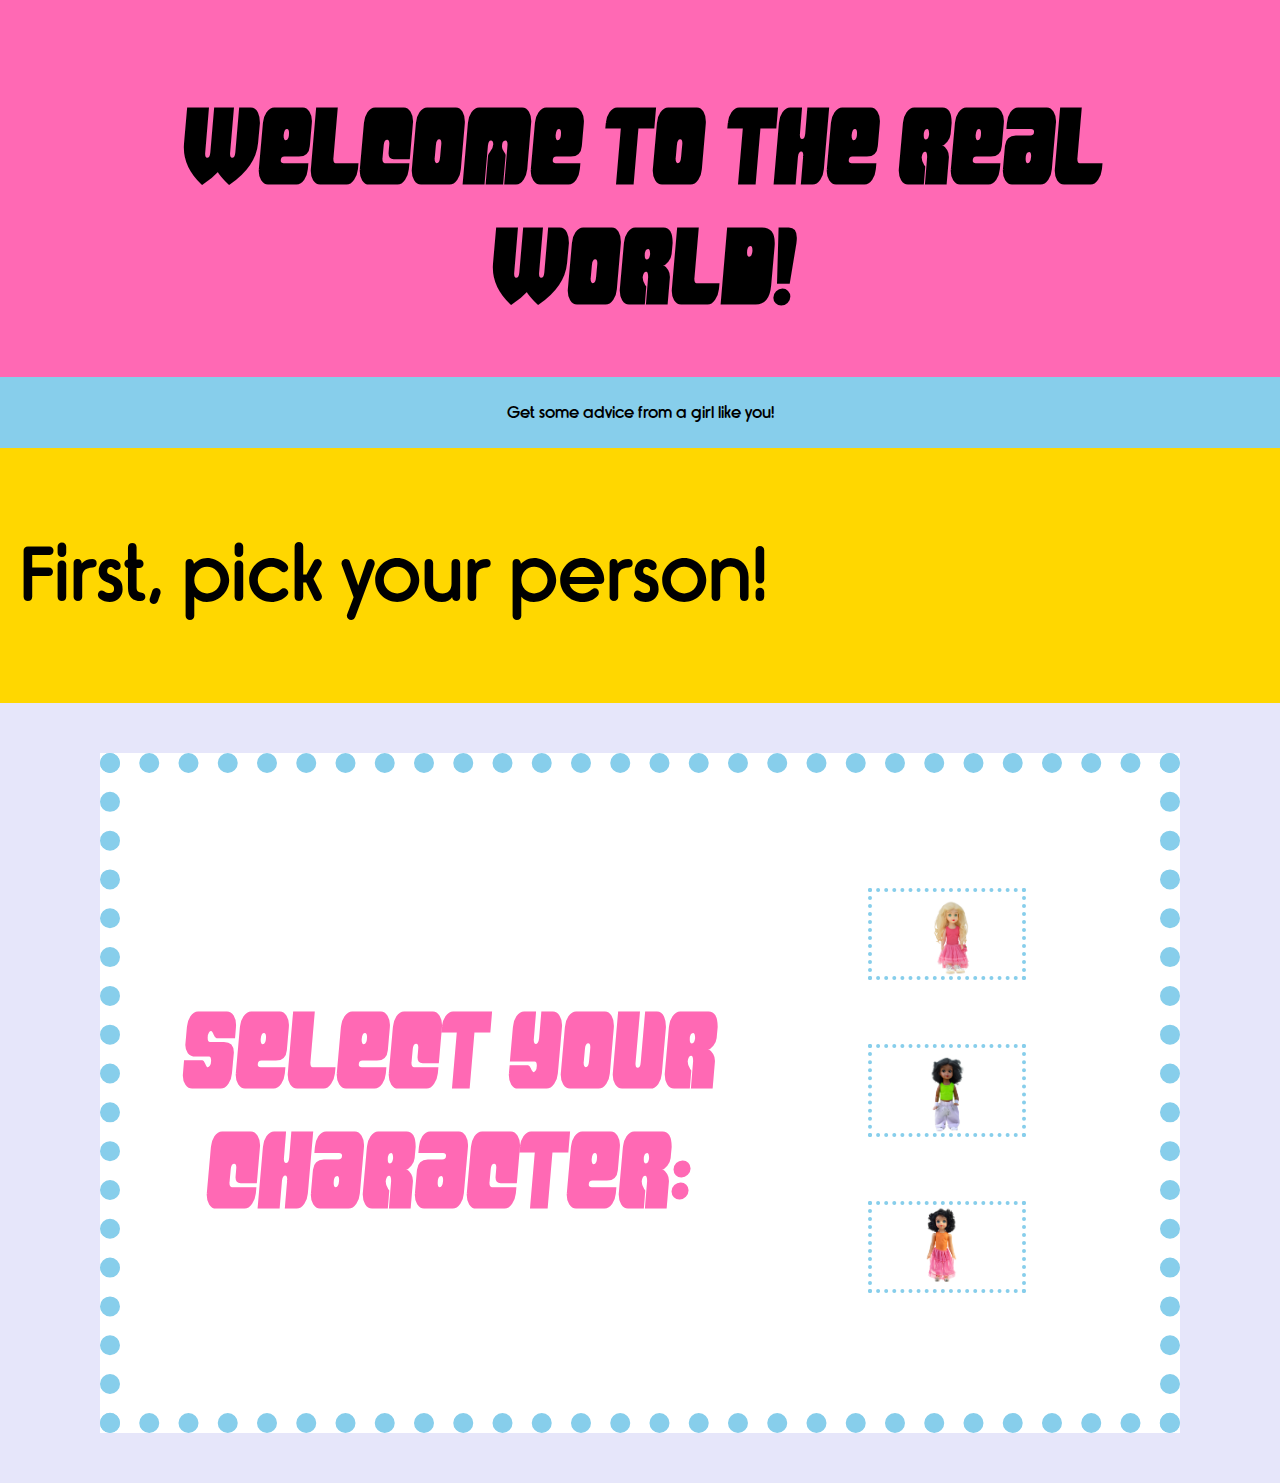
<file: index.html>
<!DOCTYPE html>
<!--[if lt IE 7]>      <html class="no-js lt-ie9 lt-ie8 lt-ie7"> <![endif]-->
<!--[if IE 7]>         <html class="no-js lt-ie9 lt-ie8"> <![endif]-->
<!--[if IE 8]>         <html class="no-js lt-ie9"> <![endif]-->
<!--[if gt IE 8]>      <html class="no-js"> <!--<![endif]-->
<html>
    <head>
        <meta charset="utf-8">
        <meta http-equiv="X-UA-Compatible" content="IE=edge">
        <title>Real World</title>
        <meta name="description" content="">
        <meta name="viewport" content="width=device-width, initial-scale=1">
        <link rel="stylesheet" href="css/style.css">
    </head>
    <body>
        <header>
            <h1>Welcome to The Real World! </h1>
          </header>
        
        <nav>
            <p>Get some advice from a girl like you!</p>
        </nav>
        
        <section>
            <h2>First, pick your person!</h2>
        </section>

        
            <div class="container">
                <h1>Select Your Character:</h1>

                <div class="character-list">
                    <div class="character" id="character1">
                        <a href="page1.html"><img src="img/character1.png" alt="Character 1" width="150"></a>
                    </div>
                    <div class="character" id="character2">
                        <a href="page2.html"><img src="img/character2.png" alt="Character 2" width="150"></a>
                    </div>
                    <div class="character" id="character3">
                        <a href="page3.html"><img src="img/character3.png" alt="Character 3" width="150"></a>
                    </div>

            
        
    </body>
</html>
</file>
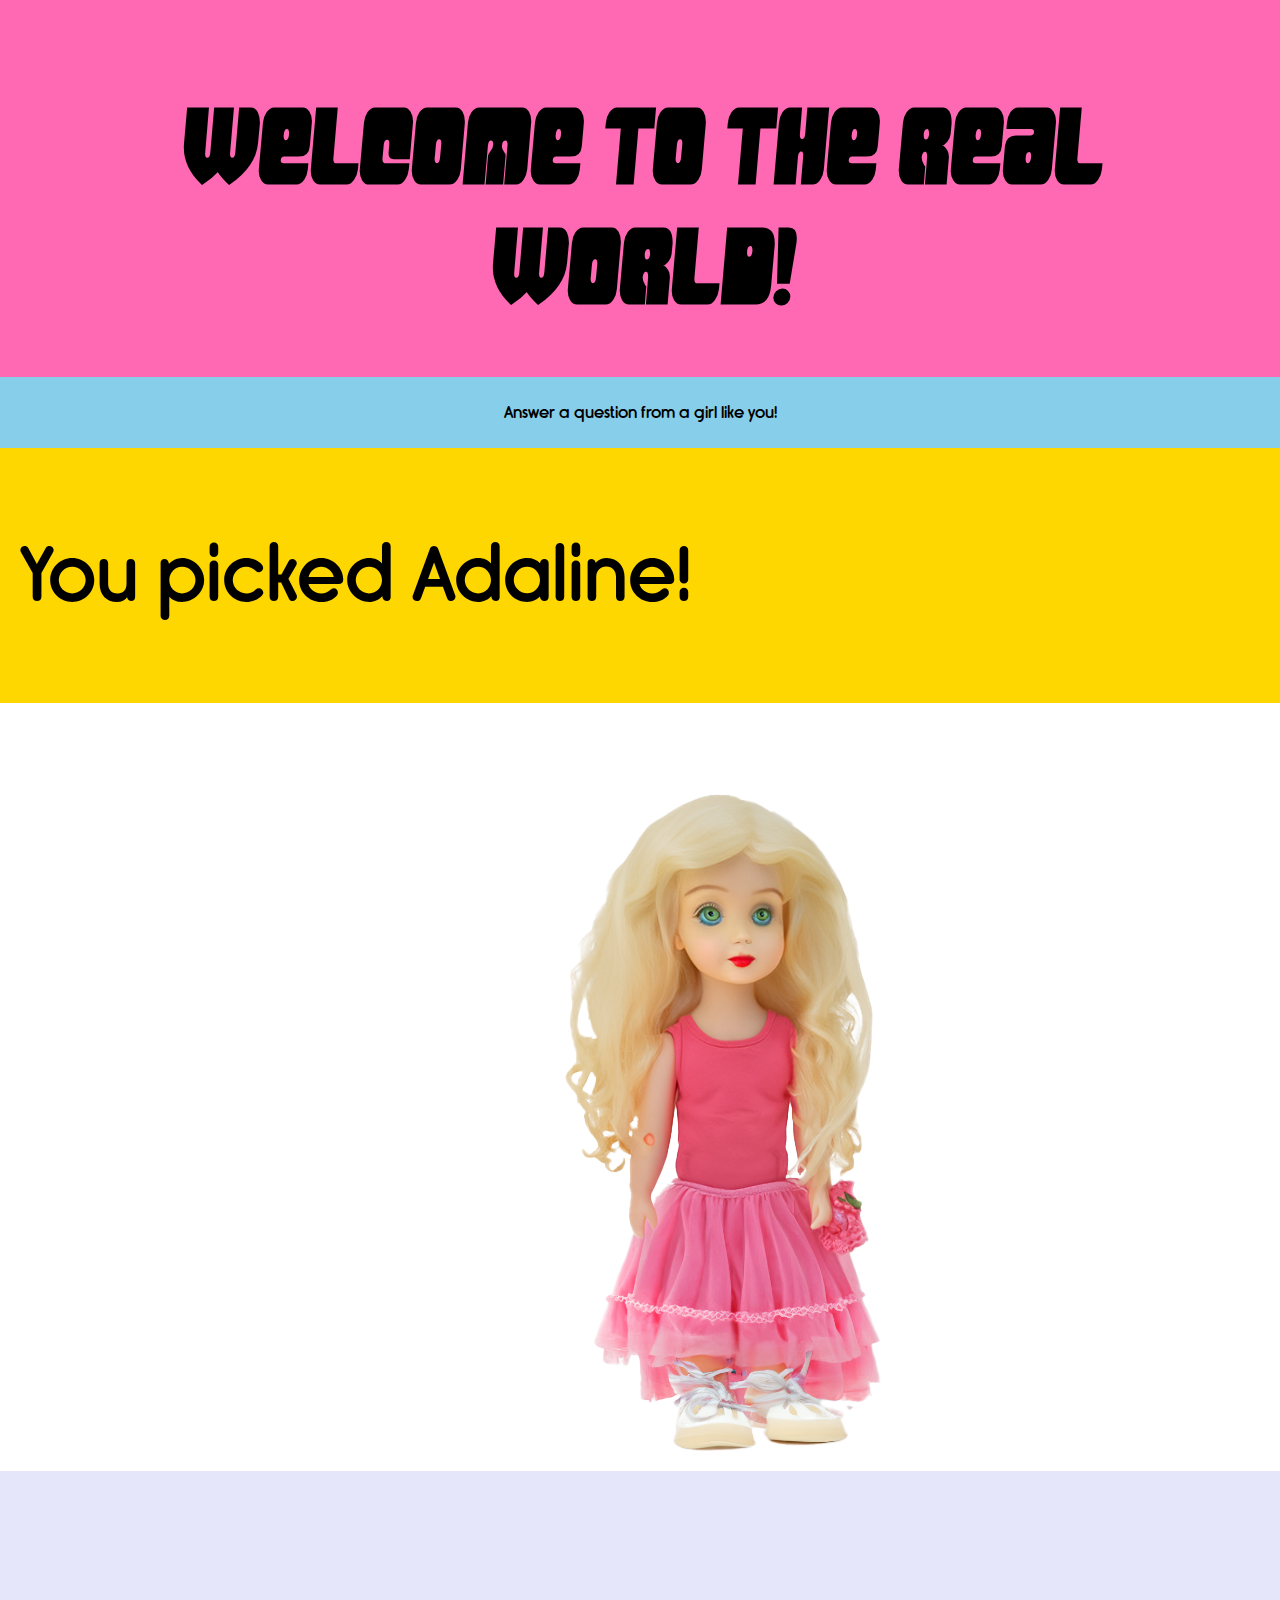
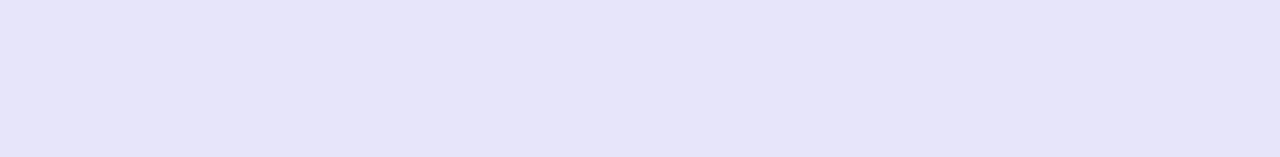
<file: page1.html>
<!DOCTYPE html>
<!--[if lt IE 7]>      <html class="no-js lt-ie9 lt-ie8 lt-ie7"> <![endif]-->
<!--[if IE 7]>         <html class="no-js lt-ie9 lt-ie8"> <![endif]-->
<!--[if IE 8]>         <html class="no-js lt-ie9"> <![endif]-->
<!--[if gt IE 8]>      <html class="no-js"> <!--<![endif]-->
<html>
    <head>
        <meta charset="utf-8">
        <meta http-equiv="X-UA-Compatible" content="IE=edge">
        <title>Adaline</title>
        <meta name="description" content="">
        <meta name="viewport" content="width=device-width, initial-scale=1">
        <link rel="stylesheet" href="css/style.css">
    </head>
    <body>
        <header>
            <a href="index.html" class="homelink"><h1>Welcome to The Real World! </h1></a>
          </header>
        
        <nav>
            <p>Answer a question from a girl like you!</p>
        </nav>
        
        <section>
            <h2>You picked Adaline!</h2>
        </section>

        <div class="Adaline-container">
            <div class="Adaline-pic">
                 <img src="img/character1.png" alt="Adaline">
            </div>
            <div class="advice1">
                <p> <h2>Adaline says: 
                    <br> 
                    <br>
                    <br>
                    Are you proud of yourself each day? </h2> </p>
            </div>    
        </div>
</html>
</file>
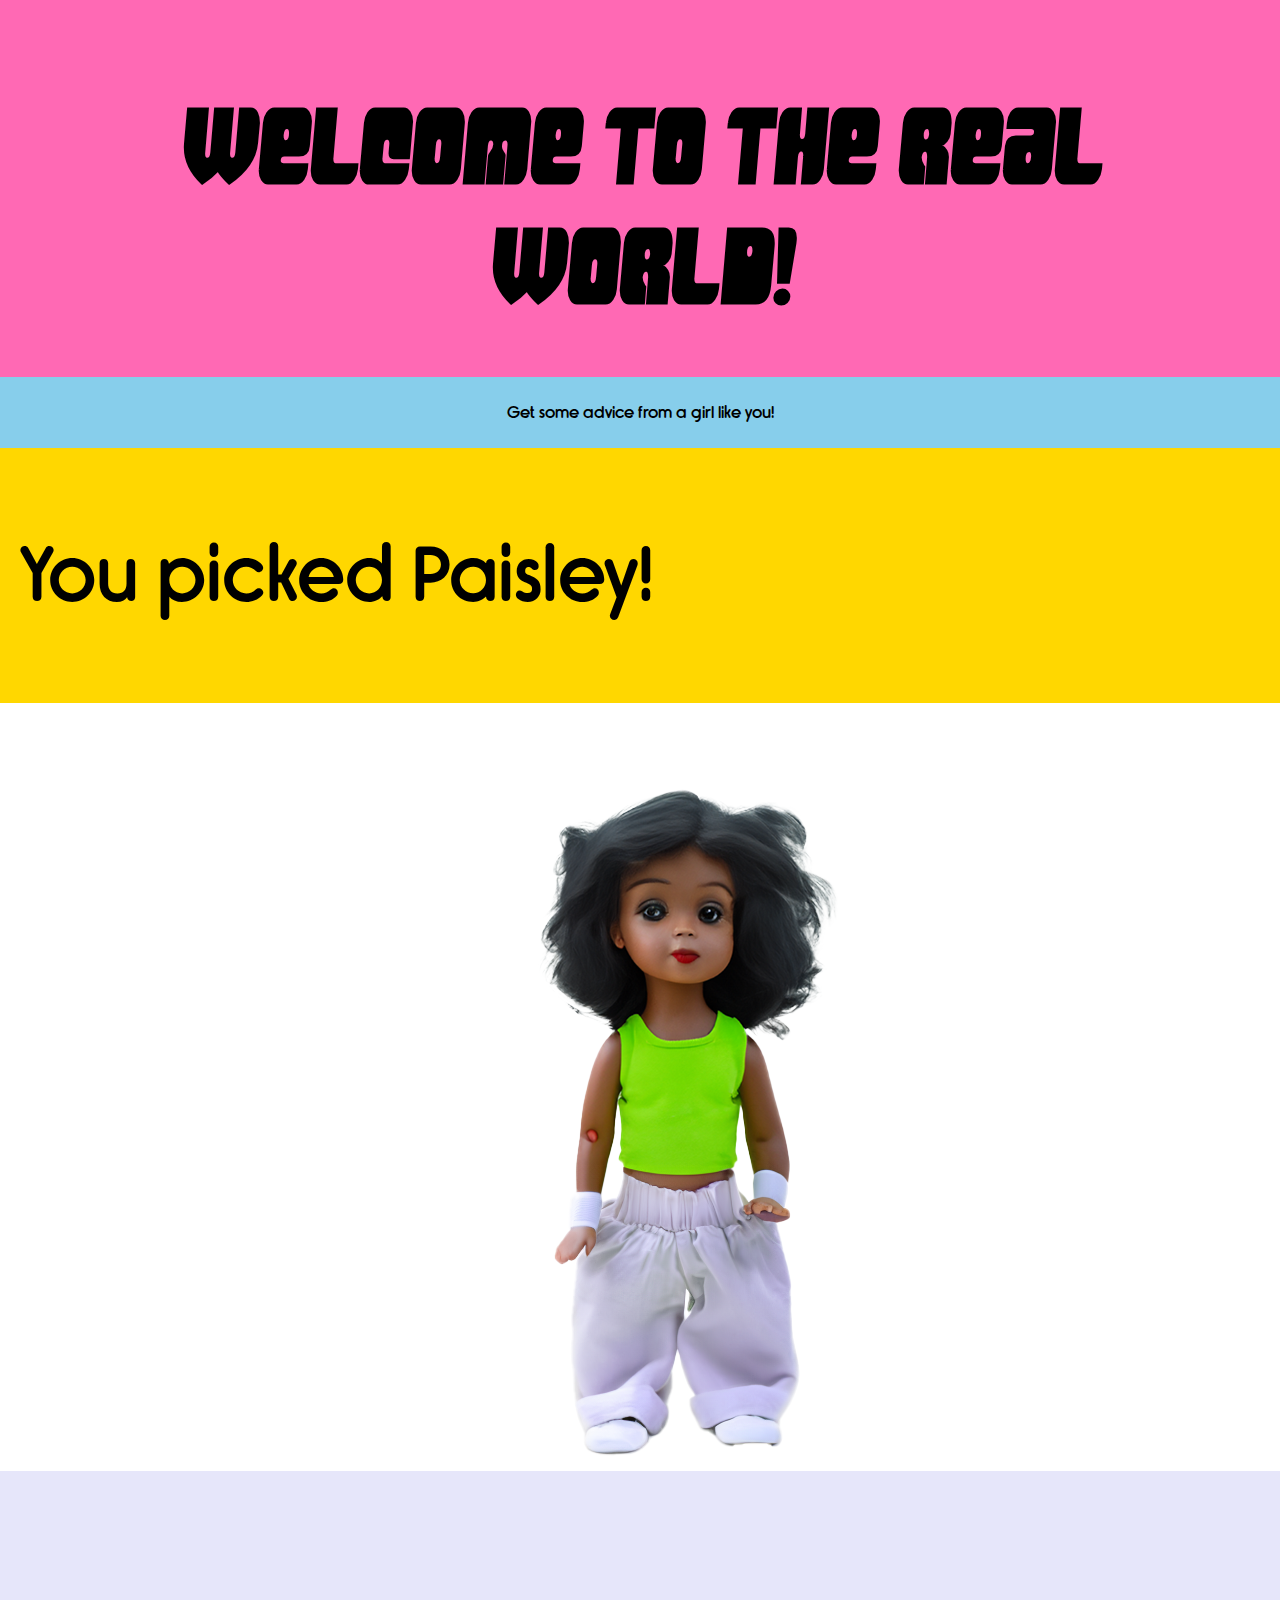
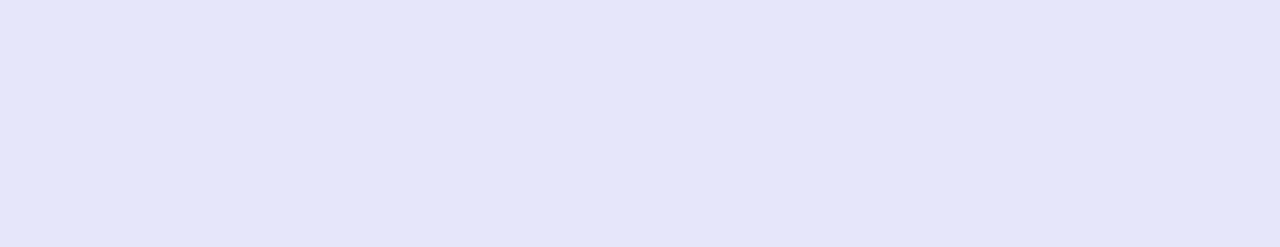
<file: page2.html>
<!DOCTYPE html>
<!--[if lt IE 7]>      <html class="no-js lt-ie9 lt-ie8 lt-ie7"> <![endif]-->
<!--[if IE 7]>         <html class="no-js lt-ie9 lt-ie8"> <![endif]-->
<!--[if IE 8]>         <html class="no-js lt-ie9"> <![endif]-->
<!--[if gt IE 8]>      <html class="no-js"> <!--<![endif]-->
<html>
    <head>
        <meta charset="utf-8">
        <meta http-equiv="X-UA-Compatible" content="IE=edge">
        <title>Paisley</title>
        <meta name="description" content="">
        <meta name="viewport" content="width=device-width, initial-scale=1">
        <link rel="stylesheet" href="css/style.css">
    </head>
    <body>
        <header>
            <a href="index.html" class="homelink"><h1>Welcome to The Real World! </h1></a>
          </header>

        <nav>
            <p>Get some advice from a girl like you!</p>
        </nav>
        
        <section>
            <h2>You picked Paisley!</h2>
        </section>

        <div class="Paisley-container">
            <div class="Paisley-pic">
                 <img src="img/character2.png" alt="Paisley">
            </div>
            <div class="advice2">
                <p> <h2>Paisley says: 
                    <br> 
                    <br>
                    <br>
                    If you could do it all again, what you you change? </h2> </p>
            </div>    
        </div>
</html>
</file>
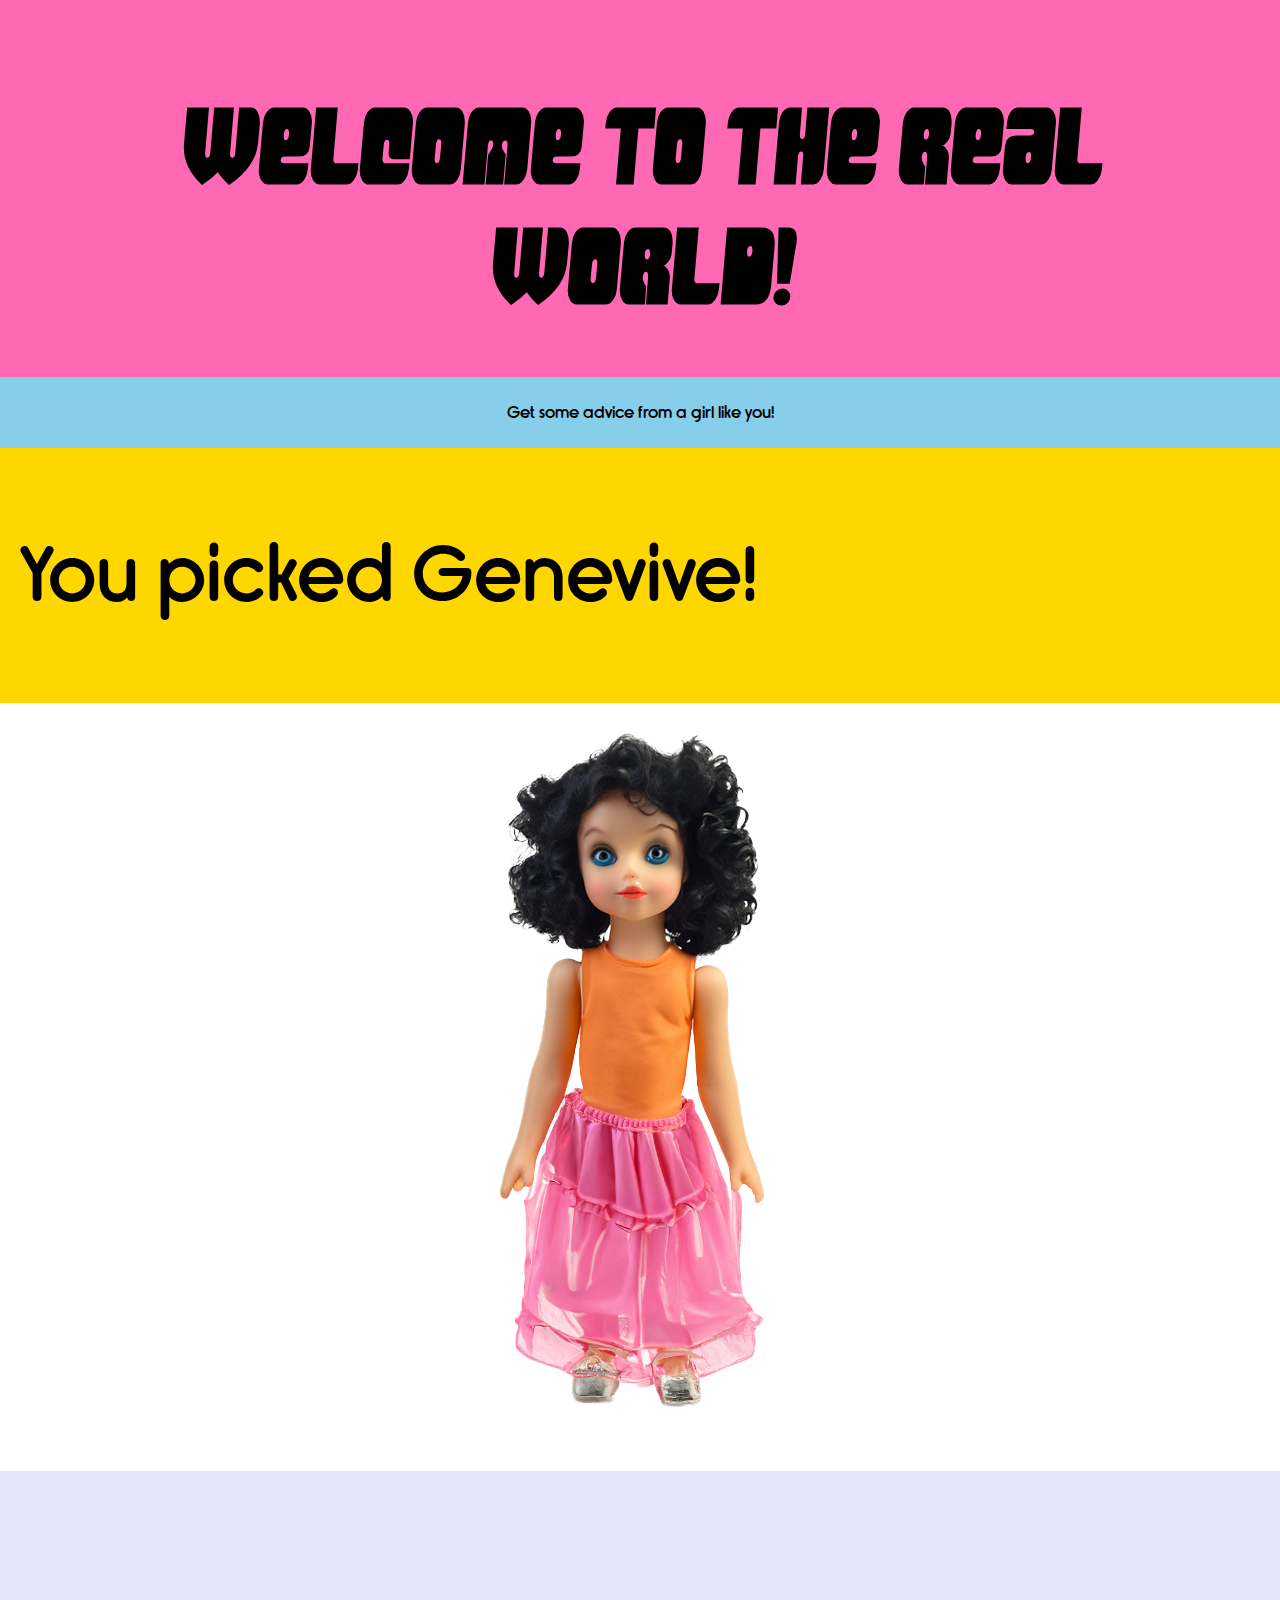
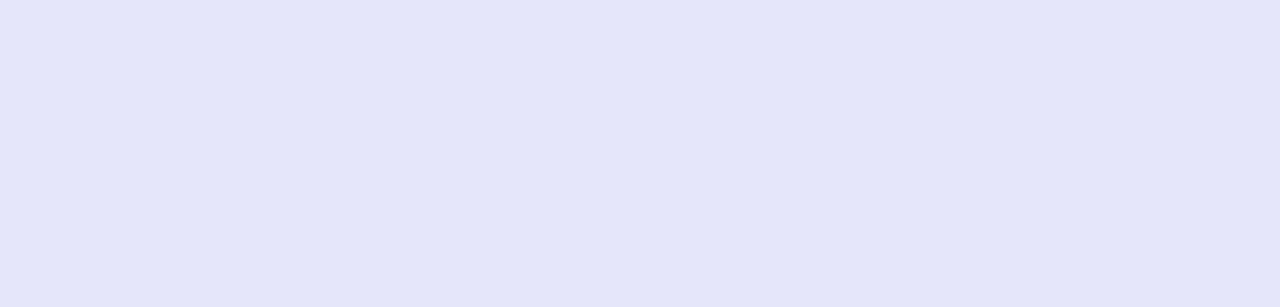
<file: page3.html>
<!DOCTYPE html>
<!--[if lt IE 7]>      <html class="no-js lt-ie9 lt-ie8 lt-ie7"> <![endif]-->
<!--[if IE 7]>         <html class="no-js lt-ie9 lt-ie8"> <![endif]-->
<!--[if IE 8]>         <html class="no-js lt-ie9"> <![endif]-->
<!--[if gt IE 8]>      <html class="no-js"> <!--<![endif]-->
<html>
    <head>
        <meta charset="utf-8">
        <meta http-equiv="X-UA-Compatible" content="IE=edge">
        <title>Genevive</title>
        <meta name="description" content="">
        <meta name="viewport" content="width=device-width, initial-scale=1">
        <link rel="stylesheet" href="css/style.css">
    </head>
    <body>
        <header>
            <a href="index.html" class="homelink"><h1>Welcome to The Real World! </h1></a>
          </header>
        
        <nav>
            <p>Get some advice from a girl like you!</p>
        </nav>
        
        <section>
            <h2>You picked Genevive!</h2>
        </section>

        <div class="Genevive-container">
            <div class="Genevive-pic">
                 <img src="img/character3.png" alt="Genevive">
            </div>
            <div class="advice3">
                <p> <h2>Genevive says: 
                    <br> 
                    <br>
                    <br>
                    You are only getting older, what would 12 year old you say? </h2> </p>
            </div>    
        </div>

        
</html>
</file>
<file: css/style.css>
@font-face{
    font-family: 'Massive Retaliation';
    src:url(font/Massive\ Retaliation.ttf);
}

@font-face {
    font-family: 'rimouski sb';
    src: url(font/rimouski\ sb.ttf);
}

H1{
    font-family: 'Massive Retaliation';
    font-size: 100px;
    text-align: center;
    margin-bottom: 30px;
}

h2{
    font-family: 'rimouski sb';
    font-size: 75px;
}

.container {
    max-width: 1000px;
    margin: 50px auto;
    padding: 20px;
    background-color: #fff;
    display: flex;
    justify-content: center;
    align-items: center;
    height: 600px;
    color: #FF69B4;
    border: #87CEEB;
    border-style: dotted;
    border-width: 20px;
}


.character-list {
    display: flex;
    justify-content: center;
    flex-wrap: wrap;
}

.character {
    margin: 30px;
    cursor: pointer;
    transition: transform 0.3s;
}

.character:hover {
    transform: scale(3.2);
}


.next-button:hover {
    background-color: #87CEEB;
}

body{
    font-family: 'rimouski sb';
    margin: 0;
    padding: 0;
    background-color: #E6E6FA; /* Lavender */
}

header {
    background-color: #FF69B4; /* Hot Pink */
    padding: 20px;
    text-align: center;
}

nav {
    background-color: #87CEEB; /* Sky Blue */
    padding: 10px;
    text-align: center;
}

nav ul {
    list-style-type: none;
    margin: 0;
    padding: 0;
} 

nav ul li {
    display: inline;
    margin-right: 20px;
}

nav ul li a {
    text-decoration: none;
    color: #333;
    font-weight: bold;
}

section {
    padding: 20px;
    background-color: #FFD700; /* Gold */
}



.container {
    display: flex;
    justify-content: center;
    align-items: center;
    height: 600px;
    width: 2000px;
    color: #FF69B4;
    border: #87CEEB;
    border-style: dotted;
    border-width: 20px;
}
  
.character img {
    max-width: 1000px;
    border-style: dotted;
    border-color: #87CEEB;
    border-width: 4px;
}
  
.Genevive-container {
    display:flex;
}

.Genevive-pic {
    flex: 0 0 auto; 
    margin-right: 10px; 
}

.advice1 {
    flex: 1 1 auto; 
    margin-top: 30px;
}

.Adaline-container {
    display:flex;
}

.Adaline-pic {
    flex: 0 0 auto; 
    margin-right: 10px; 
}

.advice1 {
    flex: 1 1 auto; 
    margin-top: 30px;
}

.Paisley-container {
    display:flex;
}

.Paisley-pic {
    flex: 0 0 auto; 
    margin-right: 10px; 
}

.advice2 {
    flex: 1 1 auto; 
    margin-top: 30px;
}

.homelink {
    color: black;
    text-decoration: none; /* Remove underline */
}
</file>
